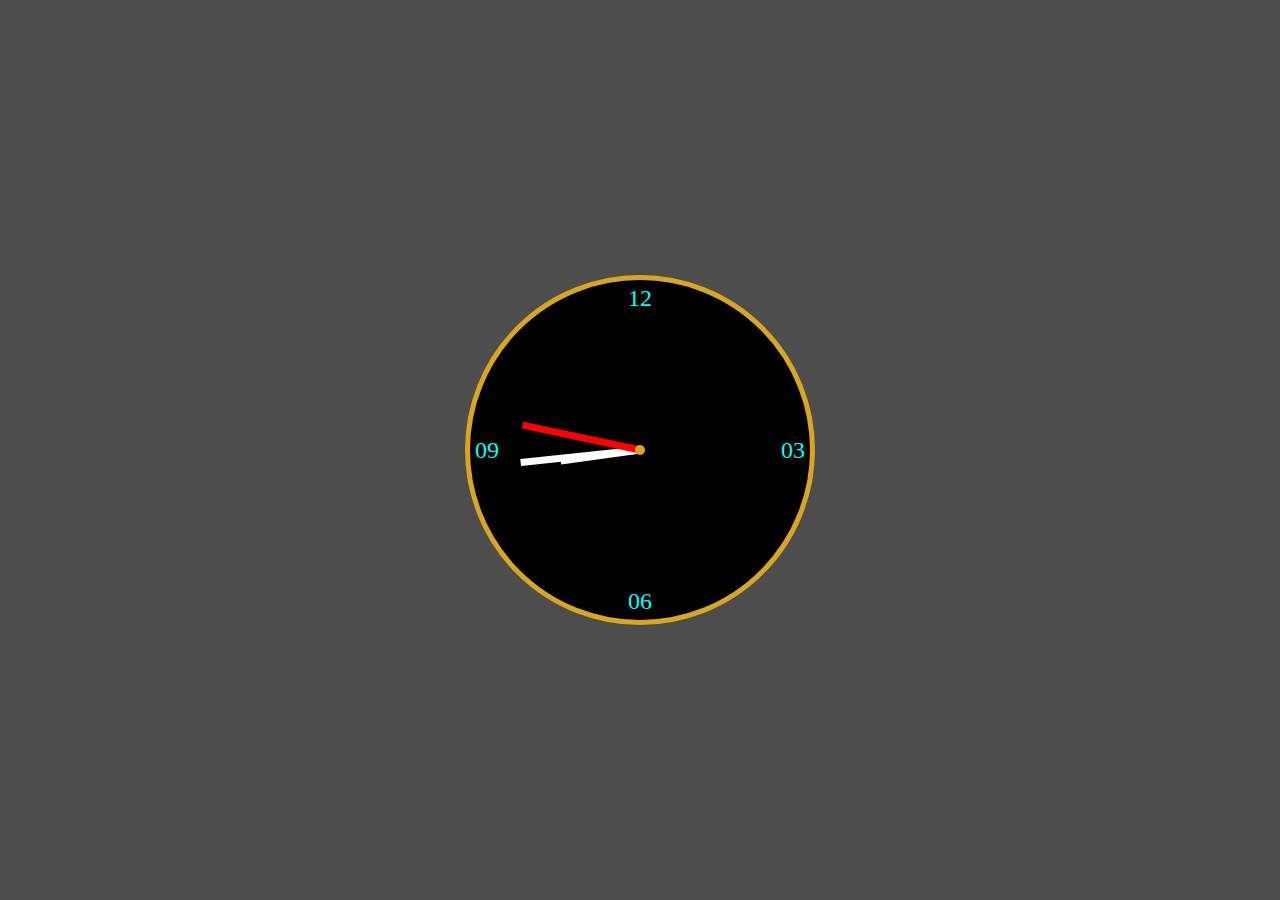
<file: analog-clock/index.html>
<!DOCTYPE html>
<html lang="en">
<head>
    <meta charset="UTF-8">
    <meta name="viewport" content="width=device-width, initial-scale=1.0">
    <title>Analog Clock</title>
    <link rel="stylesheet" href="styles.css">
</head>
<body>
    <div class="clock">
        <div class="numbers">
            <div class="twelve">12</div>
            <div class="three">03</div>
            <div class="six">06</div>
            <div class="nine">09</div>
        </div>
        <div class="hands">
            <div class="hour"></div>
            <div class="minute"></div>
            <div class="second"></div>
        </div>
        <div class="clock-center"></div>
    </div>
    <script src="script.js"></script>
</body>
</html>
</file>
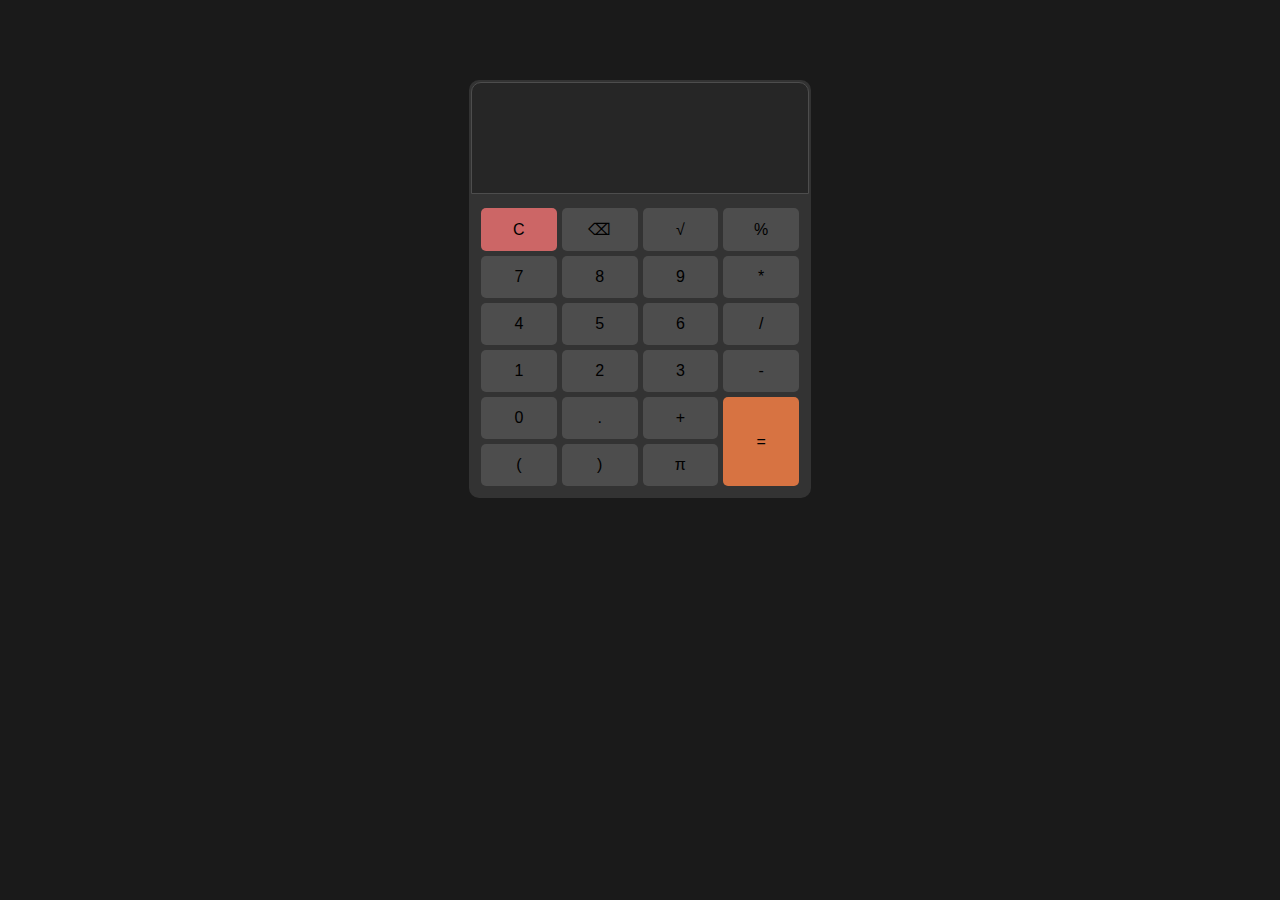
<file: calculator/index.html>
<!DOCTYPE html>
<html lang="en">
<head>
    <meta charset="UTF-8">
    <meta name="viewport" content="width=device-width, initial-scale=1.0">
    <title>Calculator</title>
    <link rel="stylesheet" href="styles.css">
</head>
<body>
    <div class="calculator">
        <textarea id="result" ></textarea>
        <div class="buttons">
            <button class="btn-clear">C</button>
            <button>&#x232B</button> <!-- Backspace unicode-->
            <button>&#x221A</button> <!-- Square root unicode-->
            <button>%</button>

            <button>7</button>
            <button>8</button>
            <button>9</button>
            <button>*</button>

            <button>4</button>
            <button>5</button>
            <button>6</button>
            <button>/</button>

            <button>1</button>
            <button>2</button>
            <button>3</button>
            <button>-</button>

            <button>0</button>
            <button>.</button>
            <button>+</button>
            <button class="btn-equal">=</button>

            <button>(</button>
            <button>)</button>
            <button>&#x03C0</button> <!-- Pi unicode-->
        </div>
    </div>
    <script src="script.js"></script>

</body>
</html>
</file>
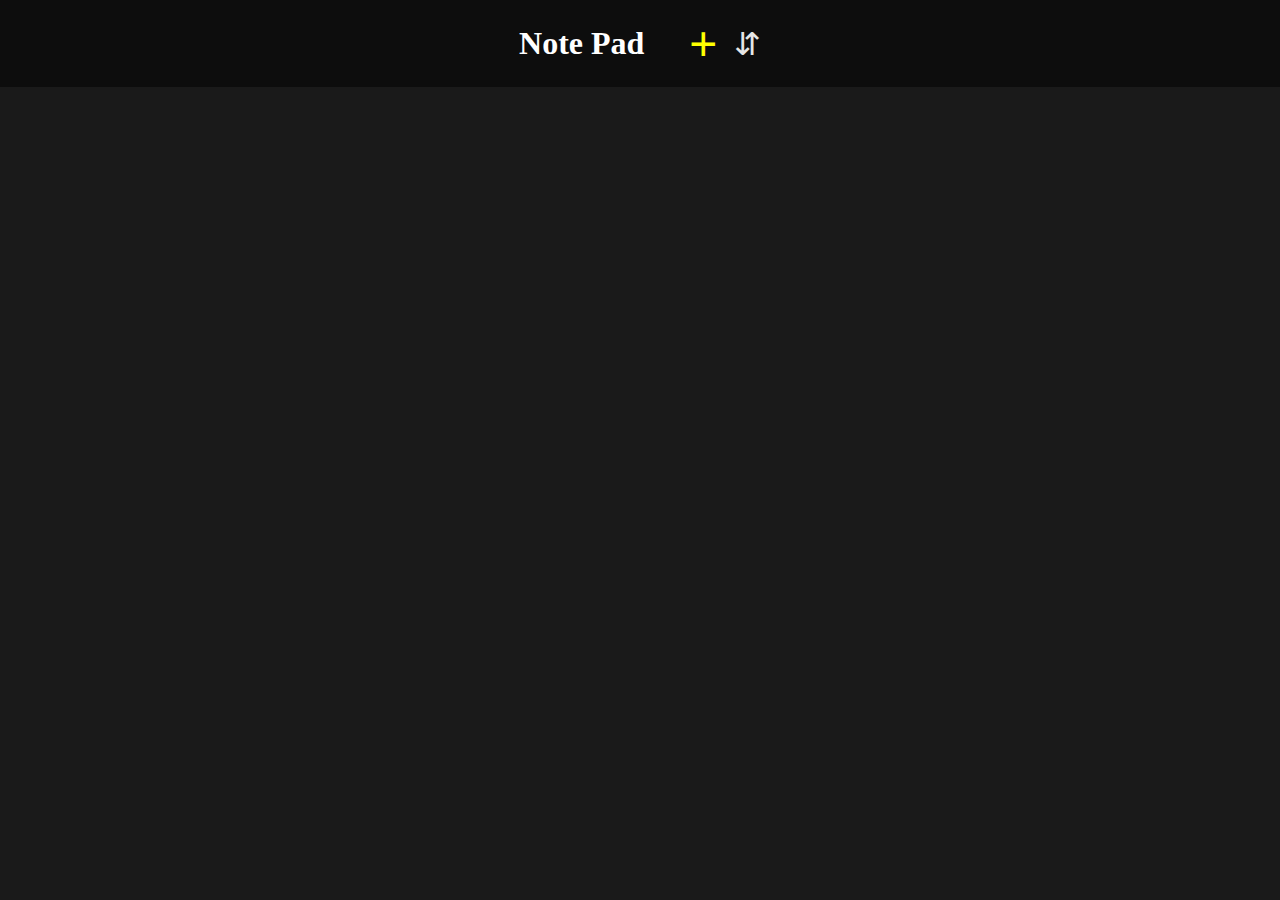
<file: note-app/index.html>
<!DOCTYPE html>
<html lang="en">
<head>
    <meta charset="UTF-8">
    <meta name="viewport" content="width=device-width, initial-scale=1.0">
    <title>Note App</title>
    <link rel="stylesheet" href="styles.css">
</head>
<body>
    <div id="container">
        <div id="noteHeader">
            <h1>Note Pad</h1>
            <div>
                <button id="addNoteBtn" onclick="openNoteEditor()">+</button>
                <button id="sortBtn" onclick="sort()">&#x21F5;</button>
            </div>
        </div>
        <div id="noteContainer"></div>
    </div>
    <div id="newNoteContainer">
        <input id="noteTitle" placeholder="Title" autocomplete="off"></input>
        <textarea id="noteBody" placeholder="Note"></textarea>
        <button id="closeBtn" onclick="closeNote()">x</button>
        <button id="deleteBtn" onclick="deleteNote()">&#x1F5D1</button>
    </div>

    <script src="script.js"></script>
</body>
</html>
</file>
<file: analog-clock/styles.css>
* {
    margin: 0;
    padding: 0;
    box-sizing: border-box;
}

body {
    background-color: hsl(0, 0%, 30%);
    height: 100vh;
    display: flex;
    justify-content: center; /* Horizontal centering */
    align-items: center; /* Vertical centering */
}

.clock {
    width: 350px;
    height: 350px;
    background-color: black;
    border: 5px solid goldenrod;
    border-radius: 50%; /* Make the square full circle */
    position: relative; /* Now childrens of this that is non-static use this for positioning. */
}

.hands {
    position: absolute;
    top: 50%; /* Centering vertically */
    left: 50%; /* Centering Horizontally */
}

.hands div {
    position: absolute;
    width: 7px;
    height: 120px;
    background-color: white;
    bottom: 0;
    transform: translateX(-50%); /* centering horizontally */
    transform-origin: bottom; /* rotate pivot set to bottom. Default is center */
}

.hands .hour {
    height: 80px;
}

.hands .second {
    background-color: red;
}

/* Clock Center dot */
.clock-center {
    position: absolute;
    top: 50%;
    left: 50%;
    transform: translate(-50%, -50%);
    width: 10px;
    height: 10px;
    border-radius: 50%;
    background-color: goldenrod;
}

.numbers div {
    font-size: 1.5rem;
    color: aqua;
    position: absolute;
}

.twelve {
    top: 5px;
    left: 50%;
    transform: translateX(-50%);
}

.three {
    right: 5px;
    top: 50%;
    transform: translateY(-50%);
}

.six {
    bottom: 5px;
    left: 50%;
    transform: translateX(-50%);
}

.nine {
    left: 5px;
    top: 50%;
    transform: translateY(-50%);
}
</file>
<file: calculator/styles.css>
* {
    padding: 0;
    margin: 0;
    box-sizing: border-box;
}

body {
    background-color: hsl(0, 0%, 10%);
    display: flex;
    justify-content: center;
}

.calculator {
      background-color: hsl(0, 0%, 20%);
      margin-top: 5rem;
      border-radius: 0.625rem;
      padding: 2px;
}

#result {
    width: 100%;
    background-color: hsl(0, 0%, 15%);
    height: 7rem;
    border: 1px solid hsl(0, 0%, 30%);
    border-radius: 10px 10px 0px 0px;
    color: hsl(0, 0%, 70%);
    font-size: 1.5rem;
    padding: 1rem;
    resize: none;
    outline: none;
}

.buttons {
    margin: 0.625rem;
    display: grid;
    grid-template-columns: repeat(4, 1fr);
    gap: 5px;
}

button{
    background-color: hsl(0, 0%, 30%);
    padding: 12px;
    font-size: 1rem;
    border: none;
    border-radius: 5px;
    cursor: pointer;
}

button:hover {
    background-color: hsl(0, 0%, 40%);
}

.btn-clear{
    background-color: hsl(0, 50%, 60%);
}

.btn-clear:hover{
    background-color: hsl(0, 50%, 65%);
}

.btn-equal {
    grid-row: span 2;
    background-color: hsl(20, 65%, 55%);
}

.btn-equal:hover{
    background-color: hsl(20, 65%, 60%);
}
</file>
<file: note-app/styles.css>
* {
    padding: 0;
    margin: 0;
    box-sizing: border-box;
}

body {
    background-color: hsl(0, 0%, 10%);
    display: flex;
    justify-content: center;
    color: white;
    min-height: 100vh;
}

#container {
    width: 100%;
}

#noteHeader {
    display: flex;
    padding: 1rem;
    background-color: hsl(0, 0%, 5%);
    justify-content: center;
    align-items: center;
    gap: 2rem;
}

#addNoteBtn,
#sortBtn {
    background-color: rgba(0, 0, 0, 0);
    padding-left: 0.8rem;
    border: none;
    color: hsl(60, 100%, 50%);
    font-size: 3rem;
}

#sortBtn {
    font-size: 2rem;
    transform: translateY(-5px);
    color: hsl(0, 0%, 90%);
}

#addNoteBtn:hover {
    cursor: pointer;
    transform: scale(1.2);
}

#sortBtn:hover {
    cursor: pointer;
    transform: translateY(-5px) scale(1.2);
}

#newNoteContainer {
    display: none;
    flex-direction: column;
    width: 100%;
}

#noteTitle {
    font-size: 1.5rem;
    outline: none;
    border: none;
    padding: 0rem 1rem;
    height: 3rem;
    background-color: hsl(0, 0%, 10%);
    color: white;
}

#noteBody {
    font-size: 1rem;
    resize: none;
    border: none;
    outline: none;
    padding: 1rem;
    flex-grow: 1;
    background-color: hsl(0, 0%, 10%);
    color: white;
}

#closeBtn{
    background-color: rgba(0, 0, 0, 0);
    border: none;
    position: absolute;
    font-size: 3rem;
    right: 2.5rem;
    top: 1rem;
    line-height: 2rem;
    color: white;
}

#deleteBtn{
    position: absolute;
    border: 3px solid black;
    color: red;
    font-size: 2rem;
    line-height: 2rem;
    padding: 0.5rem;
    right: 2rem;
    bottom: 1rem;
    background-color: white;
    border-radius: 50%;
}

#closeBtn:hover, #deleteBtn:hover{
    cursor: pointer;
}

#noteContainer {
    column-width: 12rem;
    column-gap: 0.5rem;
    padding: 1rem;
}

.note {
    break-inside: avoid;
    margin-bottom: 10px;
    background-color: hsl(0, 0%, 5%);
    border-radius: 0.5rem;
    padding: 1rem;
    border: 1px solid hsl(0, 0%, 40%);
}

.note h2{
    word-break: break-all;
}
.note p {
    overflow-wrap: break-word;
}
</file>
